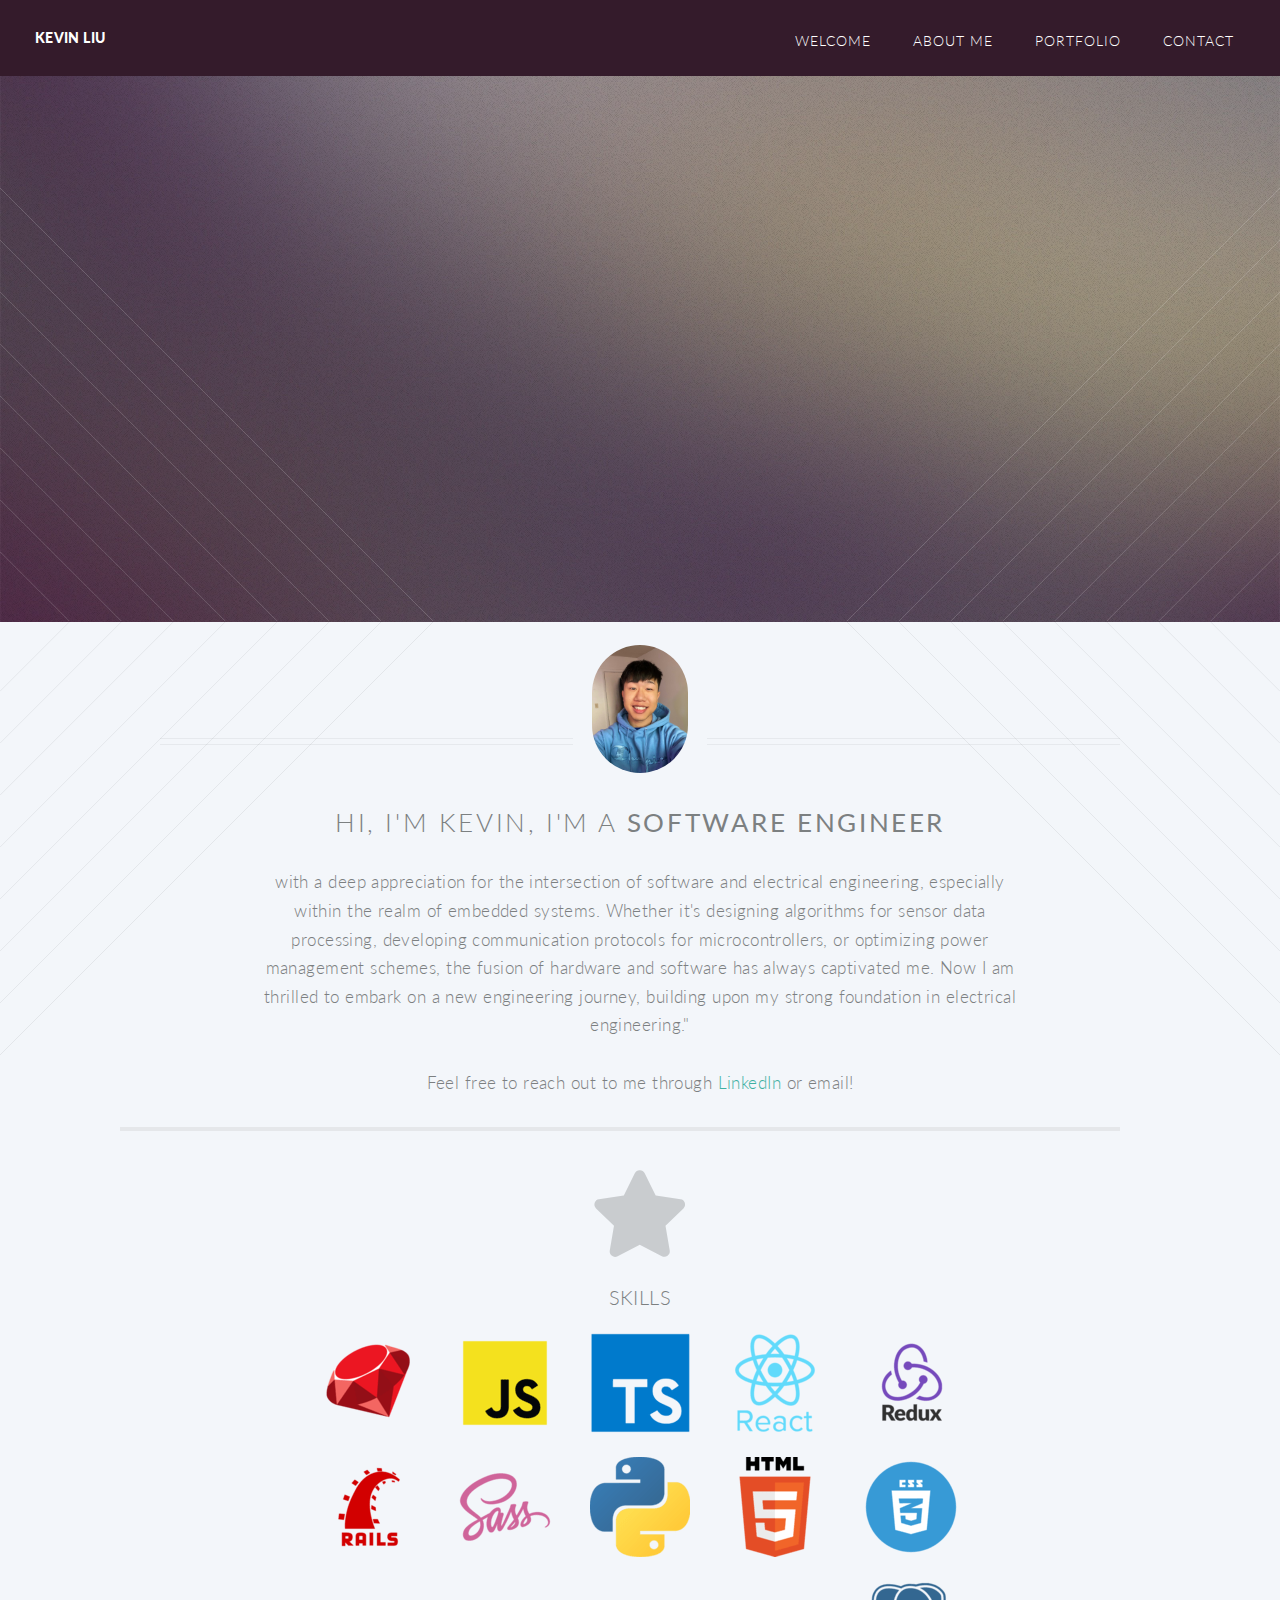
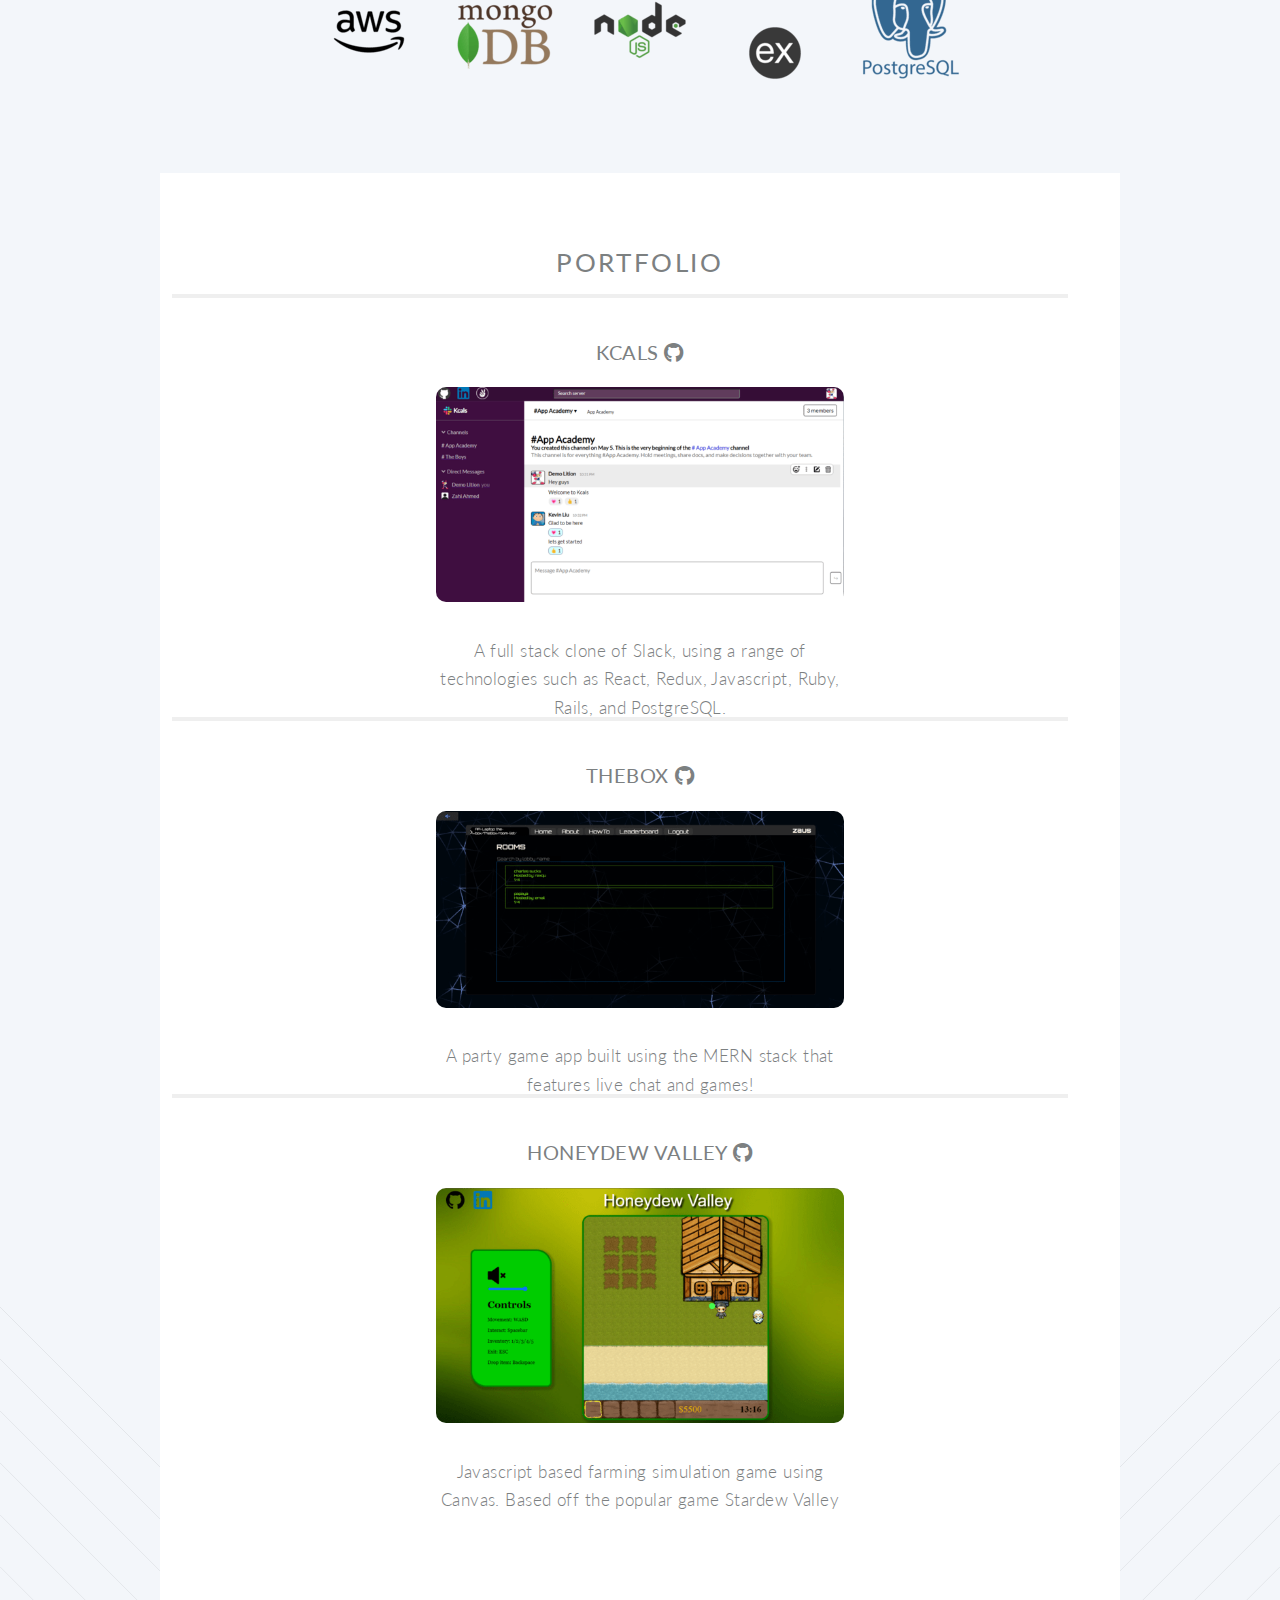
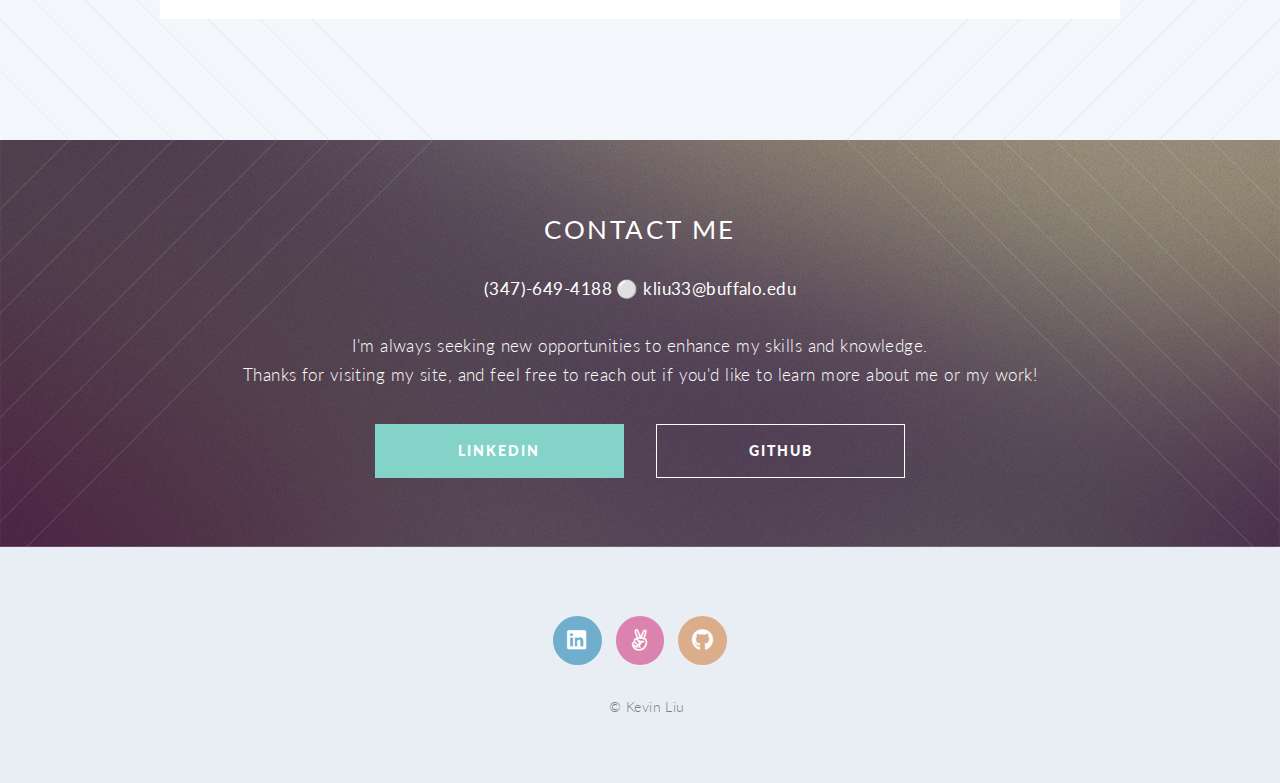
<file: index.html>
<!DOCTYPE HTML>
<html>
	<head>
		<title>Kevin Liu</title>
		<meta charset="utf-8" />
		<meta name="viewport" content="width=device-width, initial-scale=1, user-scalable=no" />
		<link rel="stylesheet" href="assets/css/main.css" />
		<noscript><link rel="stylesheet" href="assets/css/noscript.css" /></noscript>
	</head>
	<body class="index is-preload">
		<div id="page-wrapper">

			<!-- Header -->
				<header id="header" class="alt">
					<h1 id="logo"><a href="index.html">Kevin Liu</a></h1>
					<nav id="nav">
						<ul>
							<li class="scrolly"><a href="#banner">Welcome</a></li>
							<li class="scrolly"><a href="#main">About Me</a></li>
							<li class="scrolly"><a href="#portfolio">Portfolio</a></li>
							<li class="scrolly"><a href="#cta">Contact</a></li>
						</ul>
					</nav>
				</header>

			<!-- Banner -->
				<section id="banner">

					<!--
						".inner" is set up as an inline-block so it automatically expands
						in both directions to fit whatever's inside it. This means it won't
						automatically wrap lines, so be sure to use line breaks where
						appropriate (<br />).
					-->
					<div class="inner">

						<header>
							<h2>KEVIN LIU</h2>
						</header>
						<br>
						<strong>Software Engineer</strong>
						<br />
						New York City</p>
						<footer>
							<ul class="buttons stacked">
								<li><a href="#main" class="button fit scrolly">About me</a></li>
							</ul>
						</footer>

					</div>

				</section>

			<!-- Main -->
				<article id="main">

					<header id="about-me"class="special container">
						<span class="icon solid"> <img class="pfp" src="./images/pfp.jpg"/> </span>
						<h2>Hi, I'm Kevin, I'm a <strong>Software Engineer</strong> 
						<br>
					</h2>
						<p id='about-me'> with a deep appreciation for the intersection of software and electrical engineering, 
							especially within the realm of embedded systems. Whether it's designing algorithms for sensor data processing, 
							developing communication protocols for microcontrollers, or optimizing power management schemes, the fusion of hardware and software has always captivated me.
							Now I am thrilled to embark on a new engineering journey, building upon my strong foundation in electrical engineering."
						<br>
						<br>
						Feel free to reach out to me through <a href="https://www.linkedin.com/in/kliu33/" target="_blank">LinkedIn</a> or email!</p>
					</header>
					<!-- Two -->
						<section class="wrapper style1 container special">
							<div class="row">
								<div class="col-4 col-12-narrower">
									<section>
										<span class="icon solid featured fa-star"></span>
										<header>
											<h3>Skills</h3>
										</header>
										<div>
											<img class="skill-logo" src="./images/ruby.png"/>
											<img class="skill-logo" src="./images/javascript.png"/>
											<img class="skill-logo" src="./images/typescript.png"/>
											<img class="skill-logo" src="./images/react.png"/>
											<img class="skill-logo" src="./images/redux.png"/>
											<br>
											<img class="skill-logo" src="./images/rails.png"/>
											<img class="skill-logo" src="./images/sass.png"/>
											<img class="skill-logo" src="./images/python.png"/>
											<img class="skill-logo" src="./images/html.png"/>
											<img class="skill-logo" src="./images/css.png"/>
											<br>
											<img class="skill-logo" src="./images/aws.png"/>
											<img class="skill-logo" src="./images/mongo.png"/>
											<img class="skill-logo" src="./images/node.png"/>
											<img class="skill-logo" src="./images/express.png"/>
											<img class="skill-logo" src="./images/psql.png"/>
										</div>
									</section>
								</div>
							</div>
						</section>

					<!-- Three -->
						<section id="portfolio"class="wrapper style3 container special">

							<header class="major">
								<h2><strong>PORTFOLIO</strong></h2>
							</header>

							<div class="row">
								<div class="col-6 col-12-narrower">

									<section>
										<header>
											<h3><strong>Kcals</strong> <a href="https://github.com/kliu33/Kcals" target="blank" class="icon brands fa-github"><span class="label">Github</span></a></h3>
										</header>
										<a href="https://kcals.herokuapp.com/" target="_blank" class="image featured"><img src="images/kcals.png" alt="" /></a>
										<p>A full stack clone of Slack, using a range of technologies such as React, Redux, Javascript, Ruby, Rails, and PostgreSQL.</p>
									</section>

								</div>
							</div>
							<div class="row">
								<div class="col-6 col-12-narrower">
	
									<section>
										<header>
											<h3><strong>TheBox</strong>
												<a href="https://github.com/junjiequ1459/TheBox" target="blank" class="icon brands fa-github"><span class="label">Github</span></a></h3>
										</header>
										<a href="https://the-box.social/" target="_blank" class="image featured"><img src="images/box.png" alt="" /></a>
										<p>A party game app built using the MERN stack that features live chat and games!</p>
									</section>
	
								</div>
							</div>
							<div class="row">
								<div class="col-6 col-12-narrower">

									<section>
										<header>
											<h3><strong>Honeydew Valley</strong> <a href="https://github.com/kliu33/SDV" target="blank" class="icon brands fa-github"><span class="label">Github</span></a></h3>
										</header>
										<a href="https://kliu33.github.io/SDV/" target="_blank" class="image featured"><img src="images/sdv.png" alt="" /></a>
										<p>Javascript based farming simulation game using Canvas. Based off the popular game Stardew Valley </p>
									</section>

								</div>
							</div>

						</section>

				</article>

			<!-- CTA -->
				<section id="cta">

					<header>
						<h2><strong>contact me</strong></h2>
						<strong><span>(347)-649-4188</span> ⚪ <span>kliu33@buffalo.edu</span></strong>
						<br>
						<br>
						<p>I'm always seeking new opportunities to enhance my skills and knowledge. <br> Thanks for visiting my site, and feel free to reach out if you'd like to learn more about me or my work!</p>
					</header>
					<footer>
						<ul class="buttons">
							<li><a href="https://www.linkedin.com/in/kliu33/" target="blank" class="button primary">LinkedIn</a></li>
							<li><a href="https://github.com/kliu33" target="blank" class="button">GitHub</a></li>
						</ul>
					</footer>

				</section>

			<!-- Footer -->
				<footer id="footer">

					<ul class="icons">
						<li><a href="https://www.linkedin.com/in/kliu33/" target="blank" rel="noreferrer" class="icon brands circle fa-linkedin"><span class="label">LinkedIn</span></a></li>
						<li><a href="https://wellfound.com/u/kevin-liu-149" target="blank" rel="noreferrer" class="icon brands circle fa-angellist"><span class="label">AngelList</span></a></li>
						<li><a href="https://github.com/kliu33" target="blank" rel="noreferrer" class="icon brands circle fa-github"><span class="label">Github</span></a></li>
					</ul>

					<ul class="copyright">
						<li>&copy; Kevin Liu</li>
					</ul>

				</footer>

		</div>

		<!-- Scripts -->
			<script src="assets/js/jquery.min.js"></script>
			<script src="assets/js/jquery.dropotron.min.js"></script>
			<script src="assets/js/jquery.scrolly.min.js"></script>
			<script src="assets/js/jquery.scrollex.min.js"></script>
			<script src="assets/js/browser.min.js"></script>
			<script src="assets/js/breakpoints.min.js"></script>
			<script src="assets/js/util.js"></script>
			<script src="assets/js/main.js"></script>

	</body>
</html>
</file>
<file: assets/css/noscript.css>
/*
	Twenty by HTML5 UP
	html5up.net | @ajlkn
	Free for personal and commercial use under the CCA 3.0 license (html5up.net/license)
*/

/* Banner */

	#banner .inner {
		opacity: 1;
	}
</file>
<file: assets/css/main.css>
@import url("fontawesome-all.min.css");
@import url("https://fonts.googleapis.com/css?family=Lato:300,400,900");

/*
	Twenty by HTML5 UP
	html5up.net | @ajlkn
	Free for personal and commercial use under the CCA 3.0 license (html5up.net/license)
*/

html, body, div, span, applet, object,
iframe, h1, h2, h3, h4, h5, h6, p, blockquote,
pre, a, abbr, acronym, address, big, cite,
code, del, dfn, em, img, ins, kbd, q, s, samp,
small, strike, strong, sub, sup, tt, var, b,
u, i, center, dl, dt, dd, ol, ul, li, fieldset,
form, label, legend, table, caption, tbody,
tfoot, thead, tr, th, td, article, aside,
canvas, details, embed, figure, figcaption,
footer, header, hgroup, menu, nav, output, ruby,
section, summary, time, mark, audio, video {
	margin: 0;
	padding: 0;
	font-size: 100%;
	font: inherit;
	vertical-align: baseline;}

article, aside, details, figcaption, figure,
footer, header, hgroup, menu, nav, section {
	display: block;}

body {
	line-height: 1;
}

ol, ul {
	list-style: none;
}

blockquote, q {
	quotes: none;
}

	blockquote:before, blockquote:after, q:before, q:after {
		content: '';
		content: none;
	}

table {
	border-collapse: collapse;
	border-spacing: 0;
}

body {
	-webkit-text-size-adjust: none;
}

mark {
	background-color: transparent;
	color: inherit;
}

input::-moz-focus-inner {
	border: 0;
	padding: 0;
}

input, select, textarea {
	-moz-appearance: none;
	-webkit-appearance: none;
	-ms-appearance: none;
	appearance: none;
}

/* Basic */

	html {
		box-sizing: border-box;
	}

	*, *:before, *:after {
		box-sizing: inherit;
	}

	body {
		background: #f3f6fa;
	}

		body.is-preload *, body.is-preload *:before, body.is-preload *:after {
			-moz-animation: none !important;
			-webkit-animation: none !important;
			-ms-animation: none !important;
			animation: none !important;
			-moz-transition: none !important;
			-webkit-transition: none !important;
			-ms-transition: none !important;
			transition: none !important;
		}

	body, input, select, textarea {
		color: #7c8081;
		font-family: 'Lato', sans-serif;
		font-size: 15pt;
		font-weight: 300;
		letter-spacing: 0.025em;
		line-height: 1.75em;
	}

	a {
		-moz-transition: color 0.2s ease-in-out, border-color 0.2s ease-in-out, background-color 0.2s ease-in-out;
		-webkit-transition: color 0.2s ease-in-out, border-color 0.2s ease-in-out, background-color 0.2s ease-in-out;
		-ms-transition: color 0.2s ease-in-out, border-color 0.2s ease-in-out, background-color 0.2s ease-in-out;
		transition: color 0.2s ease-in-out, border-color 0.2s ease-in-out, background-color 0.2s ease-in-out;
		color: #3fb1a3;
		text-decoration: none;
	}

		a:hover {
			border-bottom-color: transparent;
		}

	strong, b {
		font-weight: 400;
	}

	p, ul, ol, dl, table, blockquote {
		margin: 0 0 2em 0;
	}

	h1, h2, h3, h4, h5, h6 {
		color: inherit;
		font-weight: 300;
		line-height: 1.75em;
		margin-bottom: 1em;
		text-transform: uppercase;
	}

		h1 a, h2 a, h3 a, h4 a, h5 a, h6 a {
			color: inherit;
			text-decoration: none;
			border: 0;
		}

	h2 {
		font-size: 1.5em;
		letter-spacing: 0.1em;
	}

	h3 {
		font-size: 1.15em;
		letter-spacing: 0.025em;
	}

	sub {
		font-size: 0.8em;
		position: relative;
		top: 0.5em;
	}

	sup {
		font-size: 0.8em;
		position: relative;
		top: -0.5em;
	}

	hr {
		border-top: solid 1px rgba(124, 128, 129, 0.2);
		border: 0;
		margin-bottom: 1.5em;
	}

	blockquote {
		border-left: solid 0.5em rgba(124, 128, 129, 0.2);
		font-style: italic;
		padding: 1em 0 1em 2em;
	}

/* Container */

	.container {
		margin: 0 auto;
		max-width: 100%;
		width: 1400px;
	}

		.container.medium {
			width: 1050px;
		}

		@media screen and (max-width: 1680px) {

			.container {
				width: 1200px;
			}

				.container.medium {
					width: 900px;
				}

		}

		@media screen and (max-width: 1280px) {

			.container {
				width: 960px;
			}

				.container.medium {
					width: 735px;
				}

		}

		@media screen and (max-width: 980px) {

			.container {
				width: 95%;
			}

				.container.medium {
					width: 71.25%;
				}

		}

		@media screen and (max-width: 840px) {

			.container {
				width: 95%;
			}

				.container.medium {
					width: 95%;
				}

		}

		@media screen and (max-width: 736px) {

			.container {
				width: 100%;
			}

				.container.medium {
					width: 100%;
				}

		}

/* Row */

	.row {
		display: flex;
		justify-content: center;
		box-sizing: border-box;
		align-items: stretch;
		border-top: solid rgba(160, 160, 160, 0.164) 4px;
	}

		.row > * {
			box-sizing: border-box;
		}

		.row.gtr-uniform > * > :last-child {
			margin-bottom: 0;
		}

		.row.aln-left {
			justify-content: flex-start;
		}

		.row.aln-center {
			justify-content: center;
		}

		.row.aln-right {
			justify-content: flex-end;
		}

		.row.aln-top {
			align-items: flex-start;
		}

		.row.aln-middle {
			align-items: center;
		}

		.row.aln-bottom {
			align-items: flex-end;
		}

		.row > .imp {
			order: -1;
		}

		.row > .col-1 {
			width: 8.33333%;
		}

		.row > .off-1 {
			margin-left: 8.33333%;
		}

		.row > .col-2 {
			width: 16.66667%;
		}

		.row > .off-2 {
			margin-left: 16.66667%;
		}

		.row > .col-3 {
			width: 25%;
		}

		.row > .off-3 {
			margin-left: 25%;
		}

		.row > .off-4 {
			margin-left: 33.33333%;
		}

		.row > .col-5 {
			width: 41.66667%;
		}

		.row > .off-5 {
			margin-left: 41.66667%;
		}

		.row > .col-6 {
			width: 50%;
			display: flex;
			justify-content: center;
		}

		.row > .off-6 {
			margin-left: 50%;
		}

		.row > .col-7 {
			width: 58.33333%;
		}

		.row > .off-7 {
			margin-left: 58.33333%;
		}

		.row > .col-8 {
			width: 66.66667%;
		}

		.row > .off-8 {
			margin-left: 66.66667%;
		}

		.row > .col-9 {
			width: 75%;
		}

		.row > .off-9 {
			margin-left: 75%;
		}

		.row > .col-10 {
			width: 83.33333%;
		}

		.row > .off-10 {
			margin-left: 83.33333%;
		}

		.row > .col-11 {
			width: 91.66667%;
		}

		.row > .off-11 {
			margin-left: 91.66667%;
		}

		.row > .col-12 {
			width: 100%;
		}

		.row > .off-12 {
			margin-left: 100%;
		}

		.row.gtr-0 {
			margin-top: 0px;
			margin-left: 0px;
		}

			.row.gtr-0 > * {
				padding: 0px 0 0 0px;
			}

			.row.gtr-0.gtr-uniform {
				margin-top: 0px;
			}

				.row.gtr-0.gtr-uniform > * {
					padding-top: 0px;
				}

		.row.gtr-25 {
			margin-top: -12.5px;
			margin-left: -12.5px;
		}

			.row.gtr-25 > * {
				padding: 12.5px 0 0 12.5px;
			}

			.row.gtr-25.gtr-uniform {
				margin-top: -12.5px;
			}

				.row.gtr-25.gtr-uniform > * {
					padding-top: 12.5px;
				}

		.row.gtr-50 {
			margin-top: -25px;
			margin-left: -25px;
		}

			.row.gtr-50 > * {
				padding: 25px 0 0 25px;
			}

			.row.gtr-50.gtr-uniform {
				margin-top: -25px;
			}

				.row.gtr-50.gtr-uniform > * {
					padding-top: 25px;
				}

			.row > * {
				padding: 50px 0 0 0px;
			}

			.row.gtr-uniform {
				margin-top: -50px;
			}

				.row.gtr-uniform > * {
					padding-top: 50px;
				}

		.row.gtr-150 {
			margin-top: -75px;
			margin-left: -75px;
		}

			.row.gtr-150 > * {
				padding: 75px 0 0 75px;
			}

			.row.gtr-150.gtr-uniform {
				margin-top: -75px;
			}

				.row.gtr-150.gtr-uniform > * {
					padding-top: 75px;
				}

		.row.gtr-200 {
			margin-top: -100px;
			margin-left: -100px;
		}

			.row.gtr-200 > * {
				padding: 100px 0 0 100px;
			}

			.row.gtr-200.gtr-uniform {
				margin-top: -100px;
			}

				.row.gtr-200.gtr-uniform > * {
					padding-top: 100px;
				}

		@media screen and (max-width: 1680px) {

			.row {
				display: flex;
				flex-wrap: wrap;
				box-sizing: border-box;
				align-items: stretch;
			}

				.row > * {
					box-sizing: border-box;
				}

				.row.gtr-uniform > * > :last-child {
					margin-bottom: 0;
				}

				.row.aln-left {
					justify-content: flex-start;
				}

				.row.aln-center {
					justify-content: center;
				}

				.row.aln-right {
					justify-content: flex-end;
				}

				.row.aln-top {
					align-items: flex-start;
				}

				.row.aln-middle {
					align-items: center;
				}

				.row.aln-bottom {
					align-items: flex-end;
				}

				.row > .imp-wide {
					order: -1;
				}

				.row > .col-1-wide {
					width: 8.33333%;
				}

				.row > .off-1-wide {
					margin-left: 8.33333%;
				}

				.row > .col-2-wide {
					width: 16.66667%;
				}

				.row > .off-2-wide {
					margin-left: 16.66667%;
				}

				.row > .col-3-wide {
					width: 25%;
				}

				.row > .off-3-wide {
					margin-left: 25%;
				}

				.row > .col-4-wide {
					width: 33.33333%;
				}

				.row > .off-4-wide {
					margin-left: 33.33333%;
				}

				.row > .col-5-wide {
					width: 41.66667%;
				}

				.row > .off-5-wide {
					margin-left: 41.66667%;
				}

				.row > .col-6-wide {
					width: 50%;
				}

				.row > .off-6-wide {
					margin-left: 50%;
				}

				.row > .col-7-wide {
					width: 58.33333%;
				}

				.row > .off-7-wide {
					margin-left: 58.33333%;
				}

				.row > .col-8-wide {
					width: 66.66667%;
				}

				.row > .off-8-wide {
					margin-left: 66.66667%;
				}

				.row > .col-9-wide {
					width: 75%;
				}

				.row > .off-9-wide {
					margin-left: 75%;
				}

				.row > .col-10-wide {
					width: 83.33333%;
				}

				.row > .off-10-wide {
					margin-left: 83.33333%;
				}

				.row > .col-11-wide {
					width: 91.66667%;
				}

				.row > .off-11-wide {
					margin-left: 91.66667%;
				}

				.row > .col-12-wide {
					width: 100%;
				}

				.row > .off-12-wide {
					margin-left: 100%;
				}

				.row.gtr-0 {
					margin-top: 0px;
					margin-left: 0px;
				}

					.row.gtr-0 > * {
						padding: 0px 0 0 0px;
					}

					.row.gtr-0.gtr-uniform {
						margin-top: 0px;
					}

						.row.gtr-0.gtr-uniform > * {
							padding-top: 0px;
						}

				.row.gtr-25 {
					margin-top: -10px;
					margin-left: -10px;
				}

					.row.gtr-25 > * {
						padding: 10px 0 0 10px;
					}

					.row.gtr-25.gtr-uniform {
						margin-top: -10px;
					}

						.row.gtr-25.gtr-uniform > * {
							padding-top: 10px;
						}

				.row.gtr-50 {
					margin-top: -20px;
					margin-left: -20px;
				}

					.row.gtr-50 > * {
						padding: 20px 0 0 20px;
					}

					.row.gtr-50.gtr-uniform {
						margin-top: -20px;
					}

						.row.gtr-50.gtr-uniform > * {
							padding-top: 20px;
						}
					.row > * {
						padding: 40px 0 0 0px;
					}

					.row.gtr-uniform {
						margin-top: -40px;
					}

						.row.gtr-uniform > * {
							padding-top: 40px;
						}

				.row.gtr-150 {
					margin-top: -60px;
					margin-left: -60px;
				}

					.row.gtr-150 > * {
						padding: 60px 0 0 60px;
					}

					.row.gtr-150.gtr-uniform {
						margin-top: -60px;
					}

						.row.gtr-150.gtr-uniform > * {
							padding-top: 60px;
						}

				.row.gtr-200 {
					margin-top: -80px;
					margin-left: -80px;
				}

					.row.gtr-200 > * {
						padding: 80px 0 0 80px;
					}

					.row.gtr-200.gtr-uniform {
						margin-top: -80px;
					}

						.row.gtr-200.gtr-uniform > * {
							padding-top: 80px;
						}

		}

		@media screen and (max-width: 1280px) {

			.row {
				display: flex;
				flex-wrap: wrap;
				box-sizing: border-box;
				align-items: stretch;
			}

				.row > * {
					box-sizing: border-box;
				}

				.row.gtr-uniform > * > :last-child {
					margin-bottom: 0;
				}

				.row.aln-left {
					justify-content: flex-start;
				}

				.row.aln-center {
					justify-content: center;
				}

				.row.aln-right {
					justify-content: flex-end;
				}

				.row.aln-top {
					align-items: flex-start;
				}

				.row.aln-middle {
					align-items: center;
				}

				.row.aln-bottom {
					align-items: flex-end;
				}

				.row > .imp-normal {
					order: -1;
				}

				.row > .col-1-normal {
					width: 8.33333%;
				}

				.row > .off-1-normal {
					margin-left: 8.33333%;
				}

				.row > .col-2-normal {
					width: 16.66667%;
				}

				.row > .off-2-normal {
					margin-left: 16.66667%;
				}

				.row > .col-3-normal {
					width: 25%;
				}

				.row > .off-3-normal {
					margin-left: 25%;
				}

				.row > .col-4-normal {
					width: 33.33333%;
				}

				.row > .off-4-normal {
					margin-left: 33.33333%;
				}

				.row > .col-5-normal {
					width: 41.66667%;
				}

				.row > .off-5-normal {
					margin-left: 41.66667%;
				}

				.row > .col-6-normal {
					width: 50%;
				}

				.row > .off-6-normal {
					margin-left: 50%;
				}

				.row > .col-7-normal {
					width: 58.33333%;
				}

				.row > .off-7-normal {
					margin-left: 58.33333%;
				}

				.row > .col-8-normal {
					width: 66.66667%;
				}

				.row > .off-8-normal {
					margin-left: 66.66667%;
				}

				.row > .col-9-normal {
					width: 75%;
				}

				.row > .off-9-normal {
					margin-left: 75%;
				}

				.row > .col-10-normal {
					width: 83.33333%;
				}

				.row > .off-10-normal {
					margin-left: 83.33333%;
				}

				.row > .col-11-normal {
					width: 91.66667%;
				}

				.row > .off-11-normal {
					margin-left: 91.66667%;
				}

				.row > .col-12-normal {
					width: 100%;
				}

				.row > .off-12-normal {
					margin-left: 100%;
				}

				.row.gtr-0 {
					margin-top: 0px;
					margin-left: 0px;
				}

					.row.gtr-0 > * {
						padding: 0px 0 0 0px;
					}

					.row.gtr-0.gtr-uniform {
						margin-top: 0px;
					}

						.row.gtr-0.gtr-uniform > * {
							padding-top: 0px;
						}

				.row.gtr-25 {
					margin-top: -10px;
					margin-left: -10px;
				}

					.row.gtr-25 > * {
						padding: 10px 0 0 10px;
					}

					.row.gtr-25.gtr-uniform {
						margin-top: -10px;
					}

						.row.gtr-25.gtr-uniform > * {
							padding-top: 10px;
						}

				.row.gtr-50 {
					margin-top: -20px;
					margin-left: -20px;
				}

					.row.gtr-50 > * {
						padding: 20px 0 0 20px;
					}

					.row.gtr-50.gtr-uniform {
						margin-top: -20px;
					}

						.row.gtr-50.gtr-uniform > * {
							padding-top: 20px;
						}

				.row {
					margin-top: -40px;
					margin-left: -40px;
				}

					.row > * {
						padding: 40px 0 0 40px;
					}

					.row.gtr-uniform {
						margin-top: -40px;
					}

						.row.gtr-uniform > * {
							padding-top: 40px;
						}

				.row.gtr-150 {
					margin-top: -60px;
					margin-left: -60px;
				}

					.row.gtr-150 > * {
						padding: 60px 0 0 60px;
					}

					.row.gtr-150.gtr-uniform {
						margin-top: -60px;
					}

						.row.gtr-150.gtr-uniform > * {
							padding-top: 60px;
						}

				.row.gtr-200 {
					margin-top: -80px;
					margin-left: -80px;
				}

					.row.gtr-200 > * {
						padding: 80px 0 0 80px;
					}

					.row.gtr-200.gtr-uniform {
						margin-top: -80px;
					}

						.row.gtr-200.gtr-uniform > * {
							padding-top: 80px;
						}

		}

		@media screen and (max-width: 980px) {

			.row {
				display: flex;
				flex-wrap: wrap;
				box-sizing: border-box;
				align-items: stretch;
			}

				.row > * {
					box-sizing: border-box;
				}

				.row.gtr-uniform > * > :last-child {
					margin-bottom: 0;
				}

				.row.aln-left {
					justify-content: flex-start;
				}

				.row.aln-center {
					justify-content: center;
				}

				.row.aln-right {
					justify-content: flex-end;
				}

				.row.aln-top {
					align-items: flex-start;
				}

				.row.aln-middle {
					align-items: center;
				}

				.row.aln-bottom {
					align-items: flex-end;
				}

				.row > .imp-narrow {
					order: -1;
				}

				.row > .col-1-narrow {
					width: 8.33333%;
				}

				.row > .off-1-narrow {
					margin-left: 8.33333%;
				}

				.row > .col-2-narrow {
					width: 16.66667%;
				}

				.row > .off-2-narrow {
					margin-left: 16.66667%;
				}

				.row > .col-3-narrow {
					width: 25%;
				}

				.row > .off-3-narrow {
					margin-left: 25%;
				}

				.row > .col-4-narrow {
					width: 33.33333%;
				}

				.row > .off-4-narrow {
					margin-left: 33.33333%;
				}

				.row > .col-5-narrow {
					width: 41.66667%;
				}

				.row > .off-5-narrow {
					margin-left: 41.66667%;
				}

				.row > .col-6-narrow {
					width: 50%;
				}

				.row > .off-6-narrow {
					margin-left: 50%;
				}

				.row > .col-7-narrow {
					width: 58.33333%;
				}

				.row > .off-7-narrow {
					margin-left: 58.33333%;
				}

				.row > .col-8-narrow {
					width: 66.66667%;
				}

				.row > .off-8-narrow {
					margin-left: 66.66667%;
				}

				.row > .col-9-narrow {
					width: 75%;
				}

				.row > .off-9-narrow {
					margin-left: 75%;
				}

				.row > .col-10-narrow {
					width: 83.33333%;
				}

				.row > .off-10-narrow {
					margin-left: 83.33333%;
				}

				.row > .col-11-narrow {
					width: 91.66667%;
				}

				.row > .off-11-narrow {
					margin-left: 91.66667%;
				}

				.row > .col-12-narrow {
					width: 100%;
				}

				.row > .off-12-narrow {
					margin-left: 100%;
				}

				.row.gtr-0 {
					margin-top: 0px;
					margin-left: 0px;
				}

					.row.gtr-0 > * {
						padding: 0px 0 0 0px;
					}

					.row.gtr-0.gtr-uniform {
						margin-top: 0px;
					}

						.row.gtr-0.gtr-uniform > * {
							padding-top: 0px;
						}

				.row.gtr-25 {
					margin-top: -7.5px;
					margin-left: -7.5px;
				}

					.row.gtr-25 > * {
						padding: 7.5px 0 0 7.5px;
					}

					.row.gtr-25.gtr-uniform {
						margin-top: -7.5px;
					}

						.row.gtr-25.gtr-uniform > * {
							padding-top: 7.5px;
						}

				.row.gtr-50 {
					margin-top: -15px;
					margin-left: -15px;
				}

					.row.gtr-50 > * {
						padding: 15px 0 0 15px;
					}

					.row.gtr-50.gtr-uniform {
						margin-top: -15px;
					}

						.row.gtr-50.gtr-uniform > * {
							padding-top: 15px;
						}

				.row {
					margin-top: -30px;
					margin-left: -30px;
				}

					.row > * {
						padding: 30px 0 0 30px;
					}

					.row.gtr-uniform {
						margin-top: -30px;
					}

						.row.gtr-uniform > * {
							padding-top: 30px;
						}

				.row.gtr-150 {
					margin-top: -45px;
					margin-left: -45px;
				}

					.row.gtr-150 > * {
						padding: 45px 0 0 45px;
					}

					.row.gtr-150.gtr-uniform {
						margin-top: -45px;
					}

						.row.gtr-150.gtr-uniform > * {
							padding-top: 45px;
						}

				.row.gtr-200 {
					margin-top: -60px;
					margin-left: -60px;
				}

					.row.gtr-200 > * {
						padding: 60px 0 0 60px;
					}

					.row.gtr-200.gtr-uniform {
						margin-top: -60px;
					}

						.row.gtr-200.gtr-uniform > * {
							padding-top: 60px;
						}

		}

		@media screen and (max-width: 840px) {

			.row {
				display: flex;
				flex-wrap: wrap;
				box-sizing: border-box;
				align-items: stretch;
			}

				.row > * {
					box-sizing: border-box;
				}

				.row.gtr-uniform > * > :last-child {
					margin-bottom: 0;
				}

				.row.aln-left {
					justify-content: flex-start;
				}

				.row.aln-center {
					justify-content: center;
				}

				.row.aln-right {
					justify-content: flex-end;
				}

				.row.aln-top {
					align-items: flex-start;
				}

				.row.aln-middle {
					align-items: center;
				}

				.row.aln-bottom {
					align-items: flex-end;
				}

				.row > .imp-narrower {
					order: -1;
				}

				.row > .col-1-narrower {
					width: 8.33333%;
				}

				.row > .off-1-narrower {
					margin-left: 8.33333%;
				}

				.row > .col-2-narrower {
					width: 16.66667%;
				}

				.row > .off-2-narrower {
					margin-left: 16.66667%;
				}

				.row > .col-3-narrower {
					width: 25%;
				}

				.row > .off-3-narrower {
					margin-left: 25%;
				}

				.row > .col-4-narrower {
					width: 33.33333%;
				}

				.row > .off-4-narrower {
					margin-left: 33.33333%;
				}

				.row > .col-5-narrower {
					width: 41.66667%;
				}

				.row > .off-5-narrower {
					margin-left: 41.66667%;
				}

				.row > .col-6-narrower {
					width: 50%;
				}

				.row > .off-6-narrower {
					margin-left: 50%;
				}

				.row > .col-7-narrower {
					width: 58.33333%;
				}

				.row > .off-7-narrower {
					margin-left: 58.33333%;
				}

				.row > .col-8-narrower {
					width: 66.66667%;
				}

				.row > .off-8-narrower {
					margin-left: 66.66667%;
				}

				.row > .col-9-narrower {
					width: 75%;
				}

				.row > .off-9-narrower {
					margin-left: 75%;
				}

				.row > .col-10-narrower {
					width: 83.33333%;
				}

				.row > .off-10-narrower {
					margin-left: 83.33333%;
				}

				.row > .col-11-narrower {
					width: 91.66667%;
				}

				.row > .off-11-narrower {
					margin-left: 91.66667%;
				}

				.row > .col-12-narrower {
					width: 100%;
				}

				.row > .off-12-narrower {
					margin-left: 100%;
				}

				.row.gtr-0 {
					margin-top: 0px;
					margin-left: 0px;
				}

					.row.gtr-0 > * {
						padding: 0px 0 0 0px;
					}

					.row.gtr-0.gtr-uniform {
						margin-top: 0px;
					}

						.row.gtr-0.gtr-uniform > * {
							padding-top: 0px;
						}

				.row.gtr-25 {
					margin-top: -7.5px;
					margin-left: -7.5px;
				}

					.row.gtr-25 > * {
						padding: 7.5px 0 0 7.5px;
					}

					.row.gtr-25.gtr-uniform {
						margin-top: -7.5px;
					}

						.row.gtr-25.gtr-uniform > * {
							padding-top: 7.5px;
						}

				.row.gtr-50 {
					margin-top: -15px;
					margin-left: -15px;
				}

					.row.gtr-50 > * {
						padding: 15px 0 0 15px;
					}

					.row.gtr-50.gtr-uniform {
						margin-top: -15px;
					}

						.row.gtr-50.gtr-uniform > * {
							padding-top: 15px;
						}

				.row {
					margin-top: -30px;
					margin-left: -30px;
				}

					.row > * {
						padding: 30px 0 0 30px;
					}

					.row.gtr-uniform {
						margin-top: -30px;
					}

						.row.gtr-uniform > * {
							padding-top: 30px;
						}

				.row.gtr-150 {
					margin-top: -45px;
					margin-left: -45px;
				}

					.row.gtr-150 > * {
						padding: 45px 0 0 45px;
					}

					.row.gtr-150.gtr-uniform {
						margin-top: -45px;
					}

						.row.gtr-150.gtr-uniform > * {
							padding-top: 45px;
						}

				.row.gtr-200 {
					margin-top: -60px;
					margin-left: -60px;
				}

					.row.gtr-200 > * {
						padding: 60px 0 0 60px;
					}

					.row.gtr-200.gtr-uniform {
						margin-top: -60px;
					}

						.row.gtr-200.gtr-uniform > * {
							padding-top: 60px;
						}

		}

		@media screen and (max-width: 736px) {

			.row {
				display: flex;
				flex-wrap: wrap;
				box-sizing: border-box;
				align-items: stretch;
			}

				.row > * {
					box-sizing: border-box;
				}

				.row.gtr-uniform > * > :last-child {
					margin-bottom: 0;
				}

				.row.aln-left {
					justify-content: flex-start;
				}

				.row.aln-center {
					justify-content: center;
				}

				.row.aln-right {
					justify-content: flex-end;
				}

				.row.aln-top {
					align-items: flex-start;
				}

				.row.aln-middle {
					align-items: center;
				}

				.row.aln-bottom {
					align-items: flex-end;
				}

				.row > .imp-mobile {
					order: -1;
				}

				.row > .col-1-mobile {
					width: 8.33333%;
				}

				.row > .off-1-mobile {
					margin-left: 8.33333%;
				}

				.row > .col-2-mobile {
					width: 16.66667%;
				}

				.row > .off-2-mobile {
					margin-left: 16.66667%;
				}

				.row > .col-3-mobile {
					width: 25%;
				}

				.row > .off-3-mobile {
					margin-left: 25%;
				}

				.row > .col-4-mobile {
					width: 33.33333%;
				}

				.row > .off-4-mobile {
					margin-left: 33.33333%;
				}

				.row > .col-5-mobile {
					width: 41.66667%;
				}

				.row > .off-5-mobile {
					margin-left: 41.66667%;
				}

				.row > .col-6-mobile {
					width: 50%;
				}

				.row > .off-6-mobile {
					margin-left: 50%;
				}

				.row > .col-7-mobile {
					width: 58.33333%;
				}

				.row > .off-7-mobile {
					margin-left: 58.33333%;
				}

				.row > .col-8-mobile {
					width: 66.66667%;
				}

				.row > .off-8-mobile {
					margin-left: 66.66667%;
				}

				.row > .col-9-mobile {
					width: 75%;
				}

				.row > .off-9-mobile {
					margin-left: 75%;
				}

				.row > .col-10-mobile {
					width: 83.33333%;
				}

				.row > .off-10-mobile {
					margin-left: 83.33333%;
				}

				.row > .col-11-mobile {
					width: 91.66667%;
				}

				.row > .off-11-mobile {
					margin-left: 91.66667%;
				}

				.row > .col-12-mobile {
					width: 100%;
				}

				.row > .off-12-mobile {
					margin-left: 100%;
				}

				.row.gtr-0 {
					margin-top: 0px;
					margin-left: 0px;
				}

					.row.gtr-0 > * {
						padding: 0px 0 0 0px;
					}

					.row.gtr-0.gtr-uniform {
						margin-top: 0px;
					}

						.row.gtr-0.gtr-uniform > * {
							padding-top: 0px;
						}

				.row.gtr-25 {
					margin-top: -7.5px;
					margin-left: -7.5px;
				}

					.row.gtr-25 > * {
						padding: 7.5px 0 0 7.5px;
					}

					.row.gtr-25.gtr-uniform {
						margin-top: -7.5px;
					}

						.row.gtr-25.gtr-uniform > * {
							padding-top: 7.5px;
						}

				.row.gtr-50 {
					margin-top: -15px;
					margin-left: -15px;
				}

					.row.gtr-50 > * {
						padding: 15px 0 0 15px;
					}

					.row.gtr-50.gtr-uniform {
						margin-top: -15px;
					}

						.row.gtr-50.gtr-uniform > * {
							padding-top: 15px;
						}

				.row {
					margin-top: -30px;
					margin-left: -30px;
				}

					.row > * {
						padding: 30px 0 0 30px;
					}

					.row.gtr-uniform {
						margin-top: -30px;
					}

						.row.gtr-uniform > * {
							padding-top: 30px;
						}

				.row.gtr-150 {
					margin-top: -45px;
					margin-left: -45px;
				}

					.row.gtr-150 > * {
						padding: 45px 0 0 45px;
					}

					.row.gtr-150.gtr-uniform {
						margin-top: -45px;
					}

						.row.gtr-150.gtr-uniform > * {
							padding-top: 45px;
						}

				.row.gtr-200 {
					margin-top: -60px;
					margin-left: -60px;
				}

					.row.gtr-200 > * {
						padding: 60px 0 0 60px;
					}

					.row.gtr-200.gtr-uniform {
						margin-top: -60px;
					}

						.row.gtr-200.gtr-uniform > * {
							padding-top: 60px;
						}

		}

/* Section/Article */

	section.special, article.special {
		text-align: center;
	}

	header.major {
		padding-bottom: 2em;
	}

	header.special {
		margin-bottom: 5em;
		padding-top: 7em;
		position: relative;
		text-align: center;
	}

		header.special:before, header.special:after {
			border-bottom: solid 1.5px;
			border-top: solid 1.5px;
			content: '';
			height: 7px;
			opacity: 0.1;
			position: absolute;
			top: 1.75em;
			width: 43%;
		}

		header.special:before {
			left: 0;
		}

		header.special:after {
			right: 0;
		}

		header.special h2 {
			margin-bottom: 0;
		}

		header.special h2 + p {
			margin-bottom: 0;
			padding-top: 1.5em;
		}

		header.special .icon {
			cursor: default;
			height: 7em;
			left: 0;
			position: absolute;
			text-align: center;
			top: 1em;
			width: 100%;
		}

			header.special .icon:before {
				font-size: 3.5em;
				opacity: 0.35;
			}

	footer > :last-child {
		margin-bottom: 0;
	}

	footer.major {
		padding-top: 3em;
	}

/* Form */

	input[type="text"],
	input[type="password"],
	input[type="email"],
	textarea {
		-moz-transition: background-color 0.2s ease-in-out, border-color 0.2s ease-in-out;
		-webkit-transition: background-color 0.2s ease-in-out, border-color 0.2s ease-in-out;
		-ms-transition: background-color 0.2s ease-in-out, border-color 0.2s ease-in-out;
		transition: background-color 0.2s ease-in-out, border-color 0.2s ease-in-out;
		-moz-appearance: none;
		-webkit-appearance: none;
		-ms-appearance: none;
		appearance: none;
		background: none;
		border: solid 1px rgba(124, 128, 129, 0.2);
		border-radius: 0;
		color: inherit;
		display: block;
		padding: 0.75em;
		text-decoration: none;
		width: 100%;
		outline: 0;
	}

		input[type="text"]:focus,
		input[type="password"]:focus,
		input[type="email"]:focus,
		textarea:focus {
			border-color: #83d3c9;
		}

	input[type="text"],
	input[type="password"],
	input[type="email"] {
		line-height: 1em;
	}

	::-webkit-input-placeholder {
		color: inherit;
		opacity: 0.5;
		position: relative;
		top: 3px;
	}

	:-moz-placeholder {
		color: inherit;
		opacity: 0.5;
	}

	::-moz-placeholder {
		color: inherit;
		opacity: 0.5;
	}

	:-ms-input-placeholder {
		color: inherit;
		opacity: 0.5;
	}

/* Image */

	.image {
		position: relative;
		border-radius: 15px;
	}

		.image:before {
			content: '';
			height: 100%;
			left: 0;
			position: absolute;
			top: 0;
			width: 100%;
			border-radius: 30px;
		}

		.image.fit {
			display: block;
		}

			.image.fit img {
				display: block;
				width: 100%;
			}

		.image.featured {
			display: block;
			margin: 0 0 2em 0;
		}

			.image.featured img {
				display: block;
				width: 100%;
				border-radius: 10px;
			}

/* Icon */

	.icon {
		text-decoration: none;
		position: relative;
	}

		.icon:before {
			-moz-osx-font-smoothing: grayscale;
			-webkit-font-smoothing: antialiased;
			display: inline-block;
			font-style: normal;
			font-variant: normal;
			text-rendering: auto;
			line-height: 1;
			text-transform: none !important;
			font-family: 'Font Awesome 5 Free';
			font-weight: 400;
		}

		.icon.solid:before {
			font-weight: 900;
		}

		.icon:before {
			line-height: inherit;
		}

		.icon.brands:before {
			font-family: 'Font Awesome 5 Brands';
		}

		.icon.circle {
			-moz-transition: all 0.2s ease-in-out;
			-webkit-transition: all 0.2s ease-in-out;
			-ms-transition: all 0.2s ease-in-out;
			transition: all 0.2s ease-in-out;
			border: 0;
			border-radius: 100%;
			display: inline-block;
			font-size: 1.25em;
			height: 2.25em;
			left: 0;
			line-height: 2.25em;
			text-align: center;
			text-decoration: none;
			top: 0;
			width: 2.25em;
		}

			.icon.circle:hover {
				top: -0.2em;
			}

			.icon.circle.fa-linkedin {
				background: #70aecd;
				color: #fff;
			}

				.icon.circle.fa-twitter:hover {
					background: #7fb7d2;
				}

			.icon.circle.fa-facebook-f {
				background: #7490c3;
				color: #fff;
			}

				.icon.circle.fa-facebook-f:hover {
					background: #829bc9;
				}

			.icon.circle.fa-google-plus-g {
				background: #db6b67;
				color: #fff;
			}

				.icon.circle.fa-google-plus-g:hover {
					background: #df7b77;
				}

			.icon.circle.fa-github {
				background: #dcad8b;
				color: #fff;
			}

				.icon.circle.fa-github:hover {
					background: #e1b89b;
				}

			.icon.circle.fa-angellist {
				background: #da83ae;
				color: #fff;
			}

				.icon.circle.fa-dribbble:hover {
					background: #df93b8;
				}

		.icon.featured {
			cursor: default;
			display: block;
			margin: 0 0 1.5em 0;
			opacity: 0.35;
			text-align: center;
		}

			.icon.featured:before {
				font-size: 5em;
				line-height: 1em;
			}

		.icon > .label {
			display: none;
		}

/* List */

	ol {
		list-style: decimal;
		padding-left: 1.25em;
	}

		ol li {
			padding-left: 0.25em;
		}

	ul {
		list-style: disc;
		padding-left: 1em;
	}

		ul li {
			padding-left: 0.5em;
		}

/* Icons */

	ul.icons {
		list-style: none;
		padding-left: 0;
		cursor: default;
	}

		ul.icons li {
			display: inline-block;
			line-height: 1em;
			padding-left: 0.5em;
		}

			ul.icons li:first-child {
				padding-left: 0;
			}

/* Featured Icons */

	ul.featured-icons {
		cursor: default;
		margin: -0.75em 0 0 0;
		opacity: 0.35;
		overflow: hidden;
		position: relative;
		list-style: none;
		padding-left: 0;
	}

		ul.featured-icons li {
			display: block;
			float: left;
			text-align: center;
			width: 50%;
			padding-left: 0;
			margin-bottom: 1em;
		}

			ul.featured-icons li .icon {
				display: inline-block;
				font-size: 5.5em;
				height: 1em;
				line-height: 1.5em;
				width: 1em;
			}

/* Buttons */

	ul.buttons {
		cursor: default;
		list-style: none;
		padding-left: 0;
	}

		ul.buttons:last-child {
			margin-bottom: 0;
		}

		ul.buttons li {
			display: inline-block;
			padding: 0 0 0 1.5em;
		}

			ul.buttons li:first-child {
				padding: 0;
			}

		ul.buttons.stacked li {
			display: block;
			padding: 1.5em 0 0 0;
		}

			ul.buttons.stacked li:first-child {
				padding: 0;
			}

/* Table */

	table {
		width: 100%;
	}

		table.default {
			width: 100%;
		}

			table.default tbody tr {
				border-bottom: solid 1px rgba(124, 128, 129, 0.2);
			}

			table.default td {
				padding: 0.5em 1em 0.5em 1em;
			}

			table.default th {
				font-weight: 400;
				padding: 0.5em 1em 0.5em 1em;
				text-align: left;
			}

			table.default thead {
				background: #7c8081;
				color: #fff;
			}

/* Button */

	input[type="button"],
	input[type="submit"],
	input[type="reset"],
	button,
	.button {
		-moz-appearance: none;
		-webkit-appearance: none;
		-ms-appearance: none;
		appearance: none;
		-moz-transition: color 0.2s ease-in-out, border-color 0.2s ease-in-out, background-color 0.2s ease-in-out;
		-webkit-transition: color 0.2s ease-in-out, border-color 0.2s ease-in-out, background-color 0.2s ease-in-out;
		-ms-transition: color 0.2s ease-in-out, border-color 0.2s ease-in-out, background-color 0.2s ease-in-out;
		transition: color 0.2s ease-in-out, border-color 0.2s ease-in-out, background-color 0.2s ease-in-out;
		background: none;
		border: solid 1px;
		border-radius: 0;
		color: inherit;
		cursor: pointer;
		display: inline-block;
		font-size: 0.8em;
		font-weight: 900;
		letter-spacing: 2px;
		min-width: 18em;
		padding: 0 0.75em;
		line-height: 3.75em;
		text-align: center;
		text-decoration: none;
		text-transform: uppercase;
	}

		input[type="button"]:hover,
		input[type="submit"]:hover,
		input[type="reset"]:hover,
		button:hover,
		.button:hover {
			background: rgba(188, 202, 206, 0.15);
			border-color: inherit;
		}

		input[type="button"].primary,
		input[type="submit"].primary,
		input[type="reset"].primary,
		button.primary,
		.button.primary {
			background: #83d3c9;
			border-color: #83d3c9;
			color: #fff !important;
		}

			input[type="button"].primary:hover,
			input[type="submit"].primary:hover,
			input[type="reset"].primary:hover,
			button.primary:hover,
			.button.primary:hover {
				background: #96dad1 !important;
				border-color: #96dad1 !important;
			}

		input[type="button"].fit,
		input[type="submit"].fit,
		input[type="reset"].fit,
		button.fit,
		.button.fit {
			width: 100%;
		}

		input[type="button"].small,
		input[type="submit"].small,
		input[type="reset"].small,
		button.small,
		.button.small {
			font-size: 0.7em;
			min-width: 14em;
			padding: 0.5em 0;
		}

/* Wrapper */

	.wrapper {
		margin-bottom: 5em;
		padding-top: 5em;
		padding-bottom: 5em;
	}

		.wrapper.style1 {
			padding: 0;
		}

		.wrapper.style2 {
			background-color: #83d3c9;
			background-image: url("images/light-bl.svg"), url("images/light-br.svg");
			background-position: bottom left, bottom right;
			background-repeat: no-repeat, no-repeat;
			background-size: 25em, 25em;
			color: #fff;
		}

			.wrapper.style2 input[type="button"]:hover,
			.wrapper.style2 input[type="submit"]:hover,
			.wrapper.style2 input[type="reset"]:hover,
			.wrapper.style2 button:hover,
			.wrapper.style2 .button:hover {
				background: rgba(255, 255, 255, 0.15) !important;
			}

			.wrapper.style2 input[type="button"].primary,
			.wrapper.style2 input[type="submit"].primary,
			.wrapper.style2 input[type="reset"].primary,
			.wrapper.style2 button.primary,
			.wrapper.style2 .button.primary {
				background: #fff;
				border-color: #fff;
				color: #83d3c9 !important;
			}

				.wrapper.style2 input[type="button"].primary:hover,
				.wrapper.style2 input[type="submit"].primary:hover,
				.wrapper.style2 input[type="reset"].primary:hover,
				.wrapper.style2 button.primary:hover,
				.wrapper.style2 .button.primary:hover {
					border-color: inherit !important;
					color: #fff !important;
				}

		.wrapper.style3 {
			background: #fff;
			color: inherit;
		}

		.wrapper.style4 {
			background: #fff;
			color: inherit;
			padding: 4em;
		}

/* Header */

	@-moz-keyframes reveal-header {
		0% {
			top: -5em;
		}

		100% {
			top: 0;
		}
	}

	@-webkit-keyframes reveal-header {
		0% {
			top: -5em;
		}

		100% {
			top: 0;
		}
	}

	@-ms-keyframes reveal-header {
		0% {
			top: -5em;
		}

		100% {
			top: 0;
		}
	}

	@keyframes reveal-header {
		0% {
			top: -5em;
		}

		100% {
			top: 0;
		}
	}

	#header {
		background: #fff;
		box-shadow: 0 1px 2px 0 rgba(0, 0, 0, 0.075);
		color: inherit;
		cursor: default;
		font-size: 0.8em;
		left: 0;
		padding: 1em 1.5em;
		position: fixed;
		top: 0;
		width: 100%;
		z-index: 10000;
	}

		#header h1 {
			font-weight: 900;
			margin: 0;
		}

			#header h1 span {
				font-weight: 300;
			}

		#header nav {
			letter-spacing: 0.075em;
			position: absolute;
			right: 1.5em;
			text-transform: uppercase;
			top: 0.75em;
		}

			#header nav ul {
				list-style: none;
				padding-left: 0;
			}

				#header nav ul li {
					display: inline-block;
					margin-left: 1.5em;
					padding-left: 0;
				}

					#header nav ul li > ul {
						display: none;
					}

					#header nav ul li a {
						border: solid 1px transparent;
						color: inherit;
						display: inline-block;
						line-height: 1em;
						padding: 0.6em 0.75em;
						text-decoration: none;
					}

					#header nav ul li input[type="button"],
					#header nav ul li input[type="submit"],
					#header nav ul li input[type="reset"],
					#header nav ul li button,
					#header nav ul li .button {
						font-size: 1em;
						min-width: 0;
						width: auto;
					}

					#header nav ul li.submenu > a {
						text-decoration: none;
					}

						#header nav ul li.submenu > a:before {
							-moz-osx-font-smoothing: grayscale;
							-webkit-font-smoothing: antialiased;
							display: inline-block;
							font-style: normal;
							font-variant: normal;
							text-rendering: auto;
							line-height: 1;
							text-transform: none !important;
							font-family: 'Font Awesome 5 Free';
							font-weight: 900;
						}

						#header nav ul li.submenu > a:before {
							content: '\f107';
							margin-right: 0.65em;
						}

					#header nav ul li.active > a, #header nav ul li:hover > a {
						-moz-transition: all 0.2s ease-in-out;
						-webkit-transition: all 0.2s ease-in-out;
						-ms-transition: all 0.2s ease-in-out;
						transition: all 0.2s ease-in-out;
						background: rgba(188, 202, 206, 0.15);
					}

					#header nav ul li.current > a {
						font-weight: 900;
					}

		#header.reveal {
			-moz-animation: reveal-header 0.5s;
			-webkit-animation: reveal-header 0.5s;
			-ms-animation: reveal-header 0.5s;
			animation: reveal-header 0.5s;
		}

		#header.alt {
			-moz-animation: none;
			-webkit-animation: none;
			-ms-animation: none;
			animation: none;
			box-shadow: none;
			color: #fff;
			padding: 2em 2.5em;
		}

			#header.alt nav {
				right: 2.5em;
				top: 1.75em;
			}

				#header.alt nav ul li.active > a, #header.alt nav ul li:hover > a {
					border: solid 1px;
				}

/* Dropotron */

	.dropotron {
		list-style: none;
		padding-left: 0;
		background: #fff;
		box-shadow: 0 1px 2px 0 rgba(0, 0, 0, 0.075);
		line-height: 2.25em;
		min-width: 13em;
		padding: 1em 0;
		text-transform: uppercase;
		margin-top: calc(-1em + 1px);
	}

		.dropotron.level-0 {
			font-size: 0.7em;
			font-weight: 400;
			margin-top: 1.5em;
		}

			.dropotron.level-0:before {
				border-bottom: solid 0.5em #fff;
				border-left: solid 0.5em transparent;
				border-right: solid 0.5em transparent;
				content: '';
				left: 0.75em;
				position: absolute;
				top: -0.45em;
			}

		.dropotron > li {
			border-top: solid 1px rgba(124, 128, 129, 0.2);
			padding-left: 0;
		}

			.dropotron > li > a {
				-moz-transition: none;
				-webkit-transition: none;
				-ms-transition: none;
				transition: none;
				color: inherit;
				text-decoration: none;
				padding: 0 1em;
				border: 0;
			}

			.dropotron > li:hover > a {
				background: #83d3c9;
				color: #fff;
			}

			.dropotron > li:first-child {
				border-top: 0;
			}

/* Banner */

	@-moz-keyframes reveal-banner {
		0% {
			opacity: 0;
		}

		100% {
			opacity: 1;
		}
	}

	@-webkit-keyframes reveal-banner {
		0% {
			opacity: 0;
		}

		100% {
			opacity: 1;
		}
	}

	@-ms-keyframes reveal-banner {
		0% {
			opacity: 0;
		}

		100% {
			opacity: 1;
		}
	}

	@keyframes reveal-banner {
		0% {
			opacity: 0;
		}

		100% {
			opacity: 1;
		}
	}

	#banner {
		background-attachment: scroll, scroll, scroll, fixed;
		background-color: #645862;
		background-image: url("images/light-bl.svg"), url("images/light-br.svg"), url("images/overlay.png"), url("../../images/banner.jpg");
		background-position: bottom left, bottom right, top left, top center;
		background-repeat: no-repeat, no-repeat, repeat, no-repeat;
		background-size: 25em, 25em, auto, cover;
		color: #fff;
		cursor: default;
		margin-top: 50px;
		padding: 6em 0;
		text-align: center;
	}

		#banner .inner {
			-moz-animation: reveal-banner 1s 0.25s ease-in-out;
			-webkit-animation: reveal-banner 1s 0.25s ease-in-out;
			-ms-animation: reveal-banner 1s 0.25s ease-in-out;
			animation: reveal-banner 1s 0.25s ease-in-out;
			-moz-animation-fill-mode: forwards;
			-webkit-animation-fill-mode: forwards;
			-ms-animation-fill-mode: forwards;
			animation-fill-mode: forwards;
			background: rgba(52, 27, 43, 0.5);
			color: #fff;
			display: inline-block;
			opacity: 0;
			padding: 3em;
			text-align: center;
		}

			#banner .inner header {
				display: inline-block;
				border-bottom: solid 2px;
				border-top: solid 2px;
				margin: 0 0 2em 0;
				padding: 3px 0 3px 0;
			}

				#banner .inner header h2 {
					border-bottom: solid 2px;
					border-top: solid 2px;
					font-size: 2.5em;
					font-weight: 900;
					letter-spacing: 0.2em;
					margin: 0;
					padding-left: 0.05em;
					position: relative;
					text-transform: uppercase;
				}

			#banner .inner p {
				letter-spacing: 0.1em;
				margin: 0;
				text-transform: uppercase;
			}

				#banner .inner p a {
					color: inherit;
					font-weight: 400;
					text-decoration: none;
				}

			#banner .inner footer {
				margin: 2em 0 0 0;
			}

/* Main */

	#main {
		background-image: url("images/dark-tl.svg"), url("images/dark-tr.svg"), url("images/dark-bl.svg"), url("images/dark-br.svg");
		background-position: top left, top right, bottom left, bottom right;
		background-repeat: no-repeat;
		background-size: 25em;
		padding: 7em 0;
	}

		#main > :last-child {
			margin-bottom: 0;
		}

		#main .sidebar section {
			border-top: solid 1px rgba(124, 128, 129, 0.2);
			margin: 3em 0 0 0;
			padding: 3em 0 0 0;
		}

			#main .sidebar section:first-child {
				border-top: 0;
				padding-top: 0;
				margin-top: 0;
			}

	body.index #main {
		padding-top: 5em;
	}

/* CTA */

	#cta {
		background-attachment: scroll, scroll, scroll, fixed;
		background-color: #645862;
		background-image: url("images/light-tl.svg"), url("images/light-tr.svg"), url("images/overlay.png"), url("../../images/banner.jpg");
		background-position: top left, top right, top left, bottom center;
		background-repeat: no-repeat, no-repeat, repeat, no-repeat;
		background-size: 25em, 25em, auto, cover;
		color: #fff;
		padding: 5em;
		text-align: center;
	}

		#cta header {
			margin-bottom: 2em;
		}

/* Footer */

	#footer {
		background: #E8EEF4;
		color: #7c8081;
		padding: 5em 5em 10em 5em;
		text-align: center;
	}

		#footer .copyright {
			font-size: 0.8em;
			line-height: 1em;
		}

			#footer .copyright a {
				color: inherit;
			}

			#footer .copyright li {
				display: inline-block;
				margin-left: 1em;
				padding-left: 1em;
				border-left: dotted 1px;
			}

				#footer .copyright li:first-child {
					margin: 0;
					padding: 0;
					border: 0;
				}

/* Wide */

	@media screen and (max-width: 1680px) {

		/* Basic */

			body, input, select, textarea {
				font-size: 14pt;
			}

		/* Section/Article */

			header.special {
				padding-top: 5.5em;
				margin-bottom: 4em;
			}

	}

/* Normal */

	@media screen and (max-width: 1280px) {

		/* Basic */

			body, input, select, textarea {
				font-size: 13pt;
				letter-spacing: 0.025em;
				line-height: 1.65em;
			}

			h1, h2, h3, h4, h5, h6 {
				line-height: 1.5em;
			}

		/* Section/Article */

			header.major {
				padding-bottom: 1.5em;
			}

			footer.major {
				padding-top: 2em;
			}

		/* Wrapper */

			.wrapper {
				margin-bottom: 4em;
				padding: 4em 3em;
			}

				.wrapper.style4 {
					padding: 3em;
				}

		/* Header */

			#header nav ul li {
				margin-left: 1em;
			}

		/* Banner */

			#banner {
				background-attachment: scroll;
			}

		/* CTA */

			#cta {
				padding: 4em;
				background-attachment: scroll;
			}

		/* Footer */

			#footer {
				padding: 4em;
			}

	}

/* Narrow */

	@media screen and (max-width: 980px) {

		/* Basic */

			body, input, select, textarea {
				font-size: 13pt;
				letter-spacing: 0.025em;
				line-height: 1.5em;
			}

		/* Section/Article */

			header br {
				display: none;
			}

			header.major {
				padding-bottom: 1em;
			}

			header.special {
				padding-left: 2.5em;
				padding-right: 2.5em;
			}

			footer.major {
				padding-top: 1.5em;
			}

		/* Wrapper */

			.wrapper {
				margin-bottom: 3em;
				padding: 3em 2.5em;
			}

				.wrapper.special br {
					display: none;
				}

				.wrapper.style1 {
					padding: 0 2.5em;
				}

				.wrapper.style2 {
					background-size: 15em;
				}

				.wrapper.style4 {
					padding: 2.5em;
				}

		/* Banner */

			#banner {
				background-size: 15em, 15em, auto, cover;
			}

		/* Main */

			#main {
				background-size: 15em;
			}

		/* CTA */

			#cta {
				background-size: 15em, 15em, auto, cover;
				padding: 3em;
			}

	}

/* Narrower */

	#navPanel, #navButton {
		display: none;
	}

	@media screen and (max-width: 840px) {

		/* Basic */

			html, body {
				overflow-x: hidden;
			}

			header.major {
				padding-bottom: 0.25em;
			}

			header.special {
				margin-bottom: 4em;
				padding-top: 5em;
			}

				header.special:before, header.special:after {
					width: 40%;
				}

				header.special h2 + p {
					padding-top: 1.25em;
				}

		/* Section/Article */

			section {
				margin: 1em 0 1em 0;
			}

				section:first-child {
					margin-top: 0;
				}

		/* Button */

			input[type="button"].small,
			input[type="submit"].small,
			input[type="reset"].small,
			button.small,
			.button.small {
				font-size: 0.8em;
				min-width: 18em;
				padding: 0.75em 0;
			}

		/* Featured Icons */

			ul.featured-icons {
				margin: 0;
			}

				ul.featured-icons li {
					display: inline-block;
					float: none;
					width: auto;
				}

					ul.featured-icons li .icon {
						font-size: 4em;
						width: 1.25em;
					}

		/* Buttons */

			ul.buttons li {
				display: block;
				padding: 1em 0 0 0;
			}

		/* Header */

			#header {
				display: none;
			}

		/* Banner */

			#banner {
				margin: 0;
			}

		/* Wrapper */

			.wrapper.special-alt {
				text-align: center;
			}

			.wrapper.style4 {
				padding-bottom: 3em;
			}

		/* Main */

			#main {
				padding: 5em 0;
			}

				#main .sidebar {
					border-top: solid 1px rgba(124, 128, 129, 0.1);
					padding-top: 3em;
				}

					#main .sidebar section {
						border-top: 0;
						padding-top: 0;
					}

			body.index #main {
				padding-top: 4.5em;
			}

		/* CTA */

			#cta {
				margin: 0;
			}

		/* Footer */

			#footer {
				padding: 4em 1.5em;
			}

		/* Nav */

			#page-wrapper {
				-moz-backface-visibility: hidden;
				-webkit-backface-visibility: hidden;
				-ms-backface-visibility: hidden;
				backface-visibility: hidden;
				-moz-transition: -moz-transform 0.5s ease;
				-webkit-transition: -webkit-transform 0.5s ease;
				-ms-transition: -ms-transform 0.5s ease;
				transition: transform 0.5s ease;
				padding-bottom: 1px;
			}

			#navButton {
				-moz-backface-visibility: hidden;
				-webkit-backface-visibility: hidden;
				-ms-backface-visibility: hidden;
				backface-visibility: hidden;
				-moz-transition: -moz-transform 0.5s ease;
				-webkit-transition: -webkit-transform 0.5s ease;
				-ms-transition: -ms-transform 0.5s ease;
				transition: transform 0.5s ease;
				display: block;
				height: 60px;
				left: 0;
				position: fixed;
				top: 0;
				width: 100%;
				z-index: 10001;
			}

				#navButton .toggle {
					text-decoration: none;
					height: 60px;
					left: 0;
					position: absolute;
					text-align: center;
					top: 0;
					width: 100%;
					border: 0;
					outline: 0;
				}

					#navButton .toggle:before {
						-moz-osx-font-smoothing: grayscale;
						-webkit-font-smoothing: antialiased;
						display: inline-block;
						font-style: normal;
						font-variant: normal;
						text-rendering: auto;
						line-height: 1;
						text-transform: none !important;
						font-family: 'Font Awesome 5 Free';
						font-weight: 900;
					}

					#navButton .toggle:before {
						color: #fff;
						content: '\f0c9';
						font-size: 1em;
						height: 40px;
						left: 10px;
						line-height: 40px;
						opacity: 0.5;
						position: absolute;
						top: 11px;
						width: 60px;
						z-index: 1;
					}

					#navButton .toggle:after {
						background: rgba(163, 169, 170, 0.75);
						border-radius: 2px;
						content: '';
						height: 40px;
						left: 10px;
						position: absolute;
						top: 10px;
						width: 60px;
					}

			#navPanel {
				-moz-backface-visibility: hidden;
				-webkit-backface-visibility: hidden;
				-ms-backface-visibility: hidden;
				backface-visibility: hidden;
				-moz-transform: translateX(-275px);
				-webkit-transform: translateX(-275px);
				-ms-transform: translateX(-275px);
				transform: translateX(-275px);
				-moz-transition: -moz-transform 0.5s ease;
				-webkit-transition: -webkit-transform 0.5s ease;
				-ms-transition: -ms-transform 0.5s ease;
				transition: transform 0.5s ease;
				display: block;
				height: 100%;
				left: 0;
				overflow-y: auto;
				position: fixed;
				top: 0;
				width: 275px;
				z-index: 10002;
				background: #1c2021;
				color: #fff;
				font-size: 0.8em;
				letter-spacing: 0.075em;
				text-transform: uppercase;
				padding: 0.25em 0.75em 1em 0.75em;
			}

				#navPanel .link {
					border: 0;
					border-top: solid 1px rgba(255, 255, 255, 0.05);
					color: inherit;
					display: block;
					height: 3em;
					line-height: 3em;
					opacity: 0.75;
					text-decoration: none;
				}

					#navPanel .link.depth-0 {
						font-weight: 900;
					}

					#navPanel .link:first-child {
						border-top: 0;
					}

				#navPanel .indent-1 {
					display: inline-block;
					width: 1em;
				}

				#navPanel .indent-2 {
					display: inline-block;
					width: 2em;
				}

				#navPanel .indent-3 {
					display: inline-block;
					width: 3em;
				}

				#navPanel .indent-4 {
					display: inline-block;
					width: 4em;
				}

				#navPanel .indent-5 {
					display: inline-block;
					width: 5em;
				}

			body.navPanel-visible #page-wrapper {
				-moz-transform: translateX(275px);
				-webkit-transform: translateX(275px);
				-ms-transform: translateX(275px);
				transform: translateX(275px);
			}

			body.navPanel-visible #navButton {
				-moz-transform: translateX(275px);
				-webkit-transform: translateX(275px);
				-ms-transform: translateX(275px);
				transform: translateX(275px);
			}

			body.navPanel-visible #navPanel {
				-moz-transform: translateX(0);
				-webkit-transform: translateX(0);
				-ms-transform: translateX(0);
				transform: translateX(0);
			}

	}

/* Mobile */

	@media screen and (max-width: 736px) {

		/* Basic */

			body {
				min-width: 320px;
			}

			h2 {
				font-size: 1.25em;
				letter-spacing: 0.1em;
			}

			h3 {
				font-size: 1em;
				letter-spacing: 0.025em;
			}

			p {
				text-align: justify;
			}

		/* Section/Article */

			header {
				text-align: center;
			}

				header.major {
					padding-bottom: 0;
				}

				header.special {
					margin-bottom: 3em;
					padding-left: 1.5em;
					padding-right: 1.5em;
				}

					header.special:before, header.special:after {
						width: 38%;
					}

					header.special .icon {
						font-size: 0.75em;
						top: 1.5em;
					}

				header p {
					text-align: center;
				}

			footer.major {
				padding-top: 0;
			}

		/* Icon */

			.icon.circle {
				font-size: 1em;
			}

		/* Button */

			input[type="button"],
			input[type="submit"],
			input[type="reset"],
			button,
			.button {
				max-width: 20em;
				width: 100%;
			}

				input[type="button"].fit,
				input[type="submit"].fit,
				input[type="reset"].fit,
				button.fit,
				.button.fit {
					width: auto;
				}

		/* Icons */

			ul.icons li {
				padding-left: 0.25em;
			}

		/* Featured Icons */

			ul.featured-icons li .icon {
				width: 1.1em;
			}

		/* Buttons */

			ul.buttons {
				text-align: center;
			}

		/* Wrapper */

			.wrapper {
				margin-bottom: 2.5em;
				padding: 2.25em 1.5em;
			}

				.wrapper.special br {
					display: none;
				}

				.wrapper.style1 {
					padding: 0 1.5em;
				}

				.wrapper.style2 {
					background-size: 10em;
					padding: 2.25em 1.5em;
				}

				.wrapper.style4 {
					background-size: 10em;
					padding: 1.5em 1.5em 3em 1.5em;
				}

		/* Banner */

			#banner {
				background-size: 10em, 10em, auto, cover;
				padding: 6em 0;
			}

				#banner .inner {
					background: none;
					display: block;
					padding: 0 1.5em;
				}

					#banner .inner header h2 {
						font-size: 1.5em;
					}

					#banner .inner p {
						text-align: center;
					}

					#banner .inner br {
						display: none;
					}

		/* Main */

			#main {
				background-size: 10em;
				padding: 3.5em 0 2.5em 0;
			}

			body.index #main {
				padding: 2.5em 0 0 0;
			}

			body.contact #main {
				padding-bottom: 0;
			}

		/* CTA */

			#cta {
				background-size: 10em, 10em, auto, cover;
				padding: 3em 1.5em;
			}

		/* Footer */

			#footer {
				padding: 3em 1.5em;
			}

				#footer .copyright li {
					display: block;
					margin: 1em 0 0 0;
					padding: 0;
					border: 0;
				}

		/* Nav */

			#navButton .toggle:before {
				top: 8px;
				left: 8px;
				width: 50px;
				height: 34px;
				line-height: 34px;
			}

			#navButton .toggle:after {
				top: 8px;
				left: 8px;
				width: 50px;
				height: 34px;
			}

	}

	.skill-logo{
		width: 100px;
		margin-left: 15px;
		margin-right: 15px;
		margin-bottom: 15px;
		
	}

	html{
		scroll-behavior: smooth;
	}

	#header{
		position: fixed;
		top: 0;
		right: 0;
		left: 0;
		z-index: 1030;
		background-color: rgb(52, 27, 43);;
	}

	.pfp {
		width: 10%;
		border-radius: 100px;
		margin-top: -80px;
	}

	#about-me{
		padding-left: 50px;
		padding-right: 50px
	}
</file>
